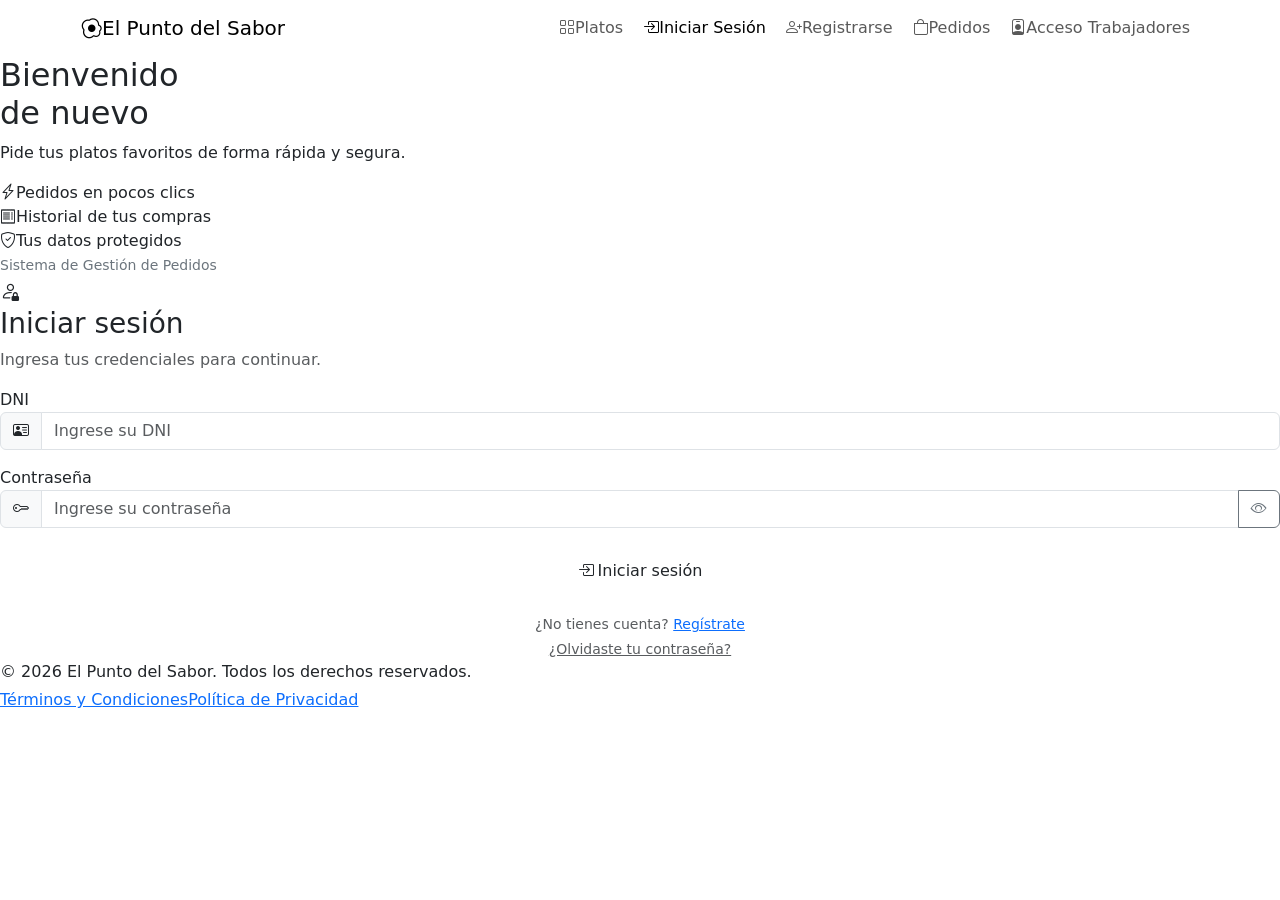
<file: src/main/resources/templates/ClienteLogin.html>
<!DOCTYPE html>
<html xmlns:th="http://www.thymeleaf.org" lang="es">

<head>
    <title>Login Cliente</title>
    <meta charset="UTF-8">
    <meta name="viewport" content="width=device-width, initial-scale=1.0">
    <link href="https://fonts.googleapis.com/css2?family=Plus+Jakarta+Sans:wght@400;500;600;700;800&display=swap"
        rel="stylesheet">
    <link href="https://cdn.jsdelivr.net/npm/bootstrap@5.3.3/dist/css/bootstrap.min.css" rel="stylesheet"
        integrity="sha384-QWTKZyjpPEjISv5WaRU9OFeRpok6YctnYmDr5pNlyT2bRjXh0JMhjY6hW+ALEwIH" crossorigin="anonymous">
    <link rel="stylesheet" href="https://cdn.jsdelivr.net/npm/bootstrap-icons@1.10.5/font/bootstrap-icons.css">
    <link rel="stylesheet" th:href="@{/css/ClienteLogin.css}">
</head>

<body>

    <nav class="navbar navbar-expand-lg nav-sge sticky-top">
        <div class="container">
            <a class="navbar-brand" href="/pedido/platos"><span class="logo"><i class="bi bi-egg-fried"></i></span>El
                Punto del Sabor</a>
            <button class="navbar-toggler border-0" type="button" data-bs-toggle="collapse" data-bs-target="#m"><i
                    class="bi bi-list text-white fs-2"></i></button>
            <div class="collapse navbar-collapse justify-content-end" id="m">
                <ul class="navbar-nav gap-1 align-items-lg-center">
                    <li><a class="nav-link" href="/pedido/platos"><i class="bi bi-grid"></i>Platos</a></li>
                    <li><a class="nav-link active" href="/cliente/loginCliente"><i
                                class="bi bi-box-arrow-in-right"></i>Iniciar Sesión</a></li>
                    <li><a class="nav-link" href="/cliente/nuevo"><i class="bi bi-person-plus"></i>Registrarse</a></li>
                    <li><a class="nav-link" href="/compras/mostrarCarrito"><i class="bi bi-bag"></i>Pedidos</a></li>
                    <li><a class="nav-link worker" href="/trabajador/login"><i class="bi bi-person-badge"></i>Acceso
                            Trabajadores</a></li>
                </ul>
            </div>
        </div>
    </nav>

    <section class="auth auth-green">
        <div class="auth-l">
            <div class="auth-l-body">
                <h2>Bienvenido<br>de nuevo</h2>
                <p>Pide tus platos favoritos de forma rápida y segura.</p>
                <div class="feat"><i class="bi bi-lightning-charge"></i>Pedidos en pocos clics</div>
                <div class="feat"><i class="bi bi-receipt"></i>Historial de tus compras</div>
                <div class="feat"><i class="bi bi-shield-check"></i>Tus datos protegidos</div>
            </div>
            <small class="text-secondary">Sistema de Gestión de Pedidos</small>
        </div>
        <div class="auth-r">
            <div class="auth-card"><span class="logo" style="width:46px;height:46px"><i
                        class="bi bi-person-lock fs-5"></i></span>
                <h3>Iniciar sesión</h3>
                <p class="text-muted">Ingresa tus credenciales para continuar.</p>
                <form th:action="@{/cliente/login}" method="post">
                    <div class="lbl">DNI</div>
                    <div class="input-group mb-3"><span class="input-group-text"><i
                                class="bi bi-person-vcard"></i></span>
                        <input type="number" id="id" name="id" class="form-control" placeholder="Ingrese su DNI"
                            required>
                    </div>
                    <div class="lbl">Contraseña</div>
                    <div class="input-group mb-4"><span class="input-group-text"><i class="bi bi-key"></i></span>
                        <input id="pass" type="password" name="contrasena" class="form-control"
                            placeholder="Ingrese su contraseña" required>
                        <button class="btn btn-outline-secondary" type="button"
                            onclick="mostrarPassword('pass',this)"><i class="bi bi-eye"></i></button>
                    </div>
                    <div th:if="${error}" class="text-danger text-center mb-3" th:text="${error}"></div>
                    <button type="submit" class="btn btn-sge w-100"><i class="bi bi-box-arrow-in-right me-1"></i>Iniciar
                        sesión</button>
                </form>
                <p class="text-center text-muted small mt-4 mb-1">¿No tienes cuenta? <a class="link"
                        href="/cliente/nuevo">Regístrate</a></p>
                <p class="text-center small mb-0"><a class="link text-muted" href="#">¿Olvidaste tu contraseña?</a></p>
            </div>
        </div>
        </div>
    </section>

    <footer class="foot-sge">© 2026 El Punto del Sabor. Todos los derechos reservados.<div class="mt-1"><a
                href="/terminos">Términos y Condiciones</a><a href="/privacidad">Política de Privacidad</a></div>
    </footer>

    <script src="https://cdn.jsdelivr.net/npm/bootstrap@5.3.3/dist/js/bootstrap.bundle.min.js"
        integrity="sha384-YvpcrYf0tY3lHB60NNkmXc5s9fDVZLESaAA55NDzOxhy9GkcIdslK1eN7N6jIeHz"
        crossorigin="anonymous"></script>
    <script>function mostrarPassword(idInput, boton) {
            var input = document.getElementById(idInput);
            var icono = boton.querySelector('i');
            var visible = input.type === 'text';
            input.type = visible ? 'password' : 'text';
            icono.className = visible ? 'bi bi-eye' : 'bi bi-eye-slash';
        }</script>
</body>

</html>
</file>
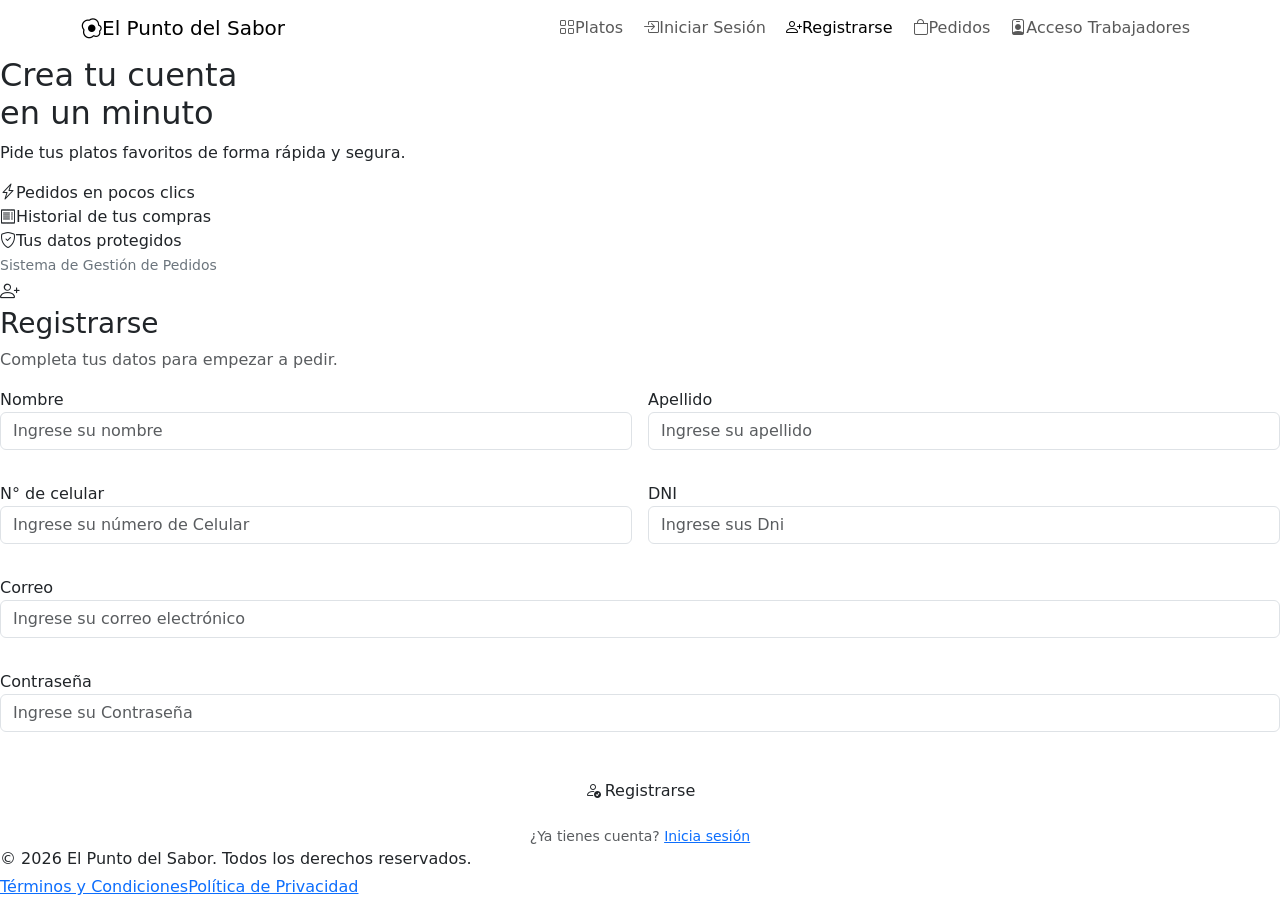
<file: src/main/resources/templates/clientes-form.html>
<!DOCTYPE html>
<html xmlns:th="http://www.thymeleaf.org" lang="es">

<head>
    <title>Registrar Cliente</title>
    <meta charset="UTF-8">
    <meta name="viewport" content="width=device-width, initial-scale=1.0">
    <link href="https://fonts.googleapis.com/css2?family=Plus+Jakarta+Sans:wght@400;500;600;700;800&display=swap"
        rel="stylesheet">
    <link href="https://cdn.jsdelivr.net/npm/bootstrap@5.3.3/dist/css/bootstrap.min.css" rel="stylesheet"
        integrity="sha384-QWTKZyjpPEjISv5WaRU9OFeRpok6YctnYmDr5pNlyT2bRjXh0JMhjY6hW+ALEwIH" crossorigin="anonymous">
    <link rel="stylesheet" href="https://cdn.jsdelivr.net/npm/bootstrap-icons@1.10.5/font/bootstrap-icons.css">
    <link rel="stylesheet" th:href="@{/css/clientes-form.css}">
</head>

<body>

    <nav class="navbar navbar-expand-lg nav-sge sticky-top">
        <div class="container">
            <a class="navbar-brand" href="/pedido/platos"><span class="logo"><i class="bi bi-egg-fried"></i></span>El
                Punto del Sabor</a>
            <button class="navbar-toggler border-0" type="button" data-bs-toggle="collapse" data-bs-target="#m"><i
                    class="bi bi-list text-white fs-2"></i></button>
            <div class="collapse navbar-collapse justify-content-end" id="m">
                <ul class="navbar-nav gap-1 align-items-lg-center">
                    <li><a class="nav-link" href="/pedido/platos"><i class="bi bi-grid"></i>Platos</a></li>
                    <li><a class="nav-link" href="/cliente/loginCliente"><i class="bi bi-box-arrow-in-right"></i>Iniciar
                            Sesión</a></li>
                    <li><a class="nav-link active" href="/cliente/nuevo"><i
                                class="bi bi-person-plus"></i>Registrarse</a></li>
                    <li><a class="nav-link" href="/compras/mostrarCarrito"><i class="bi bi-bag"></i>Pedidos</a></li>
                    <li><a class="nav-link worker" href="/trabajador/login"><i class="bi bi-person-badge"></i>Acceso
                            Trabajadores</a></li>
                </ul>
            </div>
        </div>
    </nav>

    <section class="auth auth-green">
        <div class="auth-l">
            <div class="auth-l-body">
                <h2>Crea tu cuenta<br>en un minuto</h2>
                <p>Pide tus platos favoritos de forma rápida y segura.</p>
                <div class="feat"><i class="bi bi-lightning-charge"></i>Pedidos en pocos clics</div>
                <div class="feat"><i class="bi bi-receipt"></i>Historial de tus compras</div>
                <div class="feat"><i class="bi bi-shield-check"></i>Tus datos protegidos</div>
            </div>
            <small class="text-secondary">Sistema de Gestión de Pedidos</small>
        </div>
        <div class="auth-r">
            <div class="auth-card"><span class="logo" style="width:46px;height:46px"><i
                        class="bi bi-person-plus fs-5"></i></span>
                <h3>Registrarse</h3>
                <p class="text-muted">Completa tus datos para empezar a pedir.</p>
                <form th:action="@{/cliente/guardar}" th:object="${cliente}" method="post">
                    <div class="row g-3">
                        <div class="col-md-6">
                            <div class="lbl">Nombre</div>
                            <input type="text" class="form-control" th:field="*{nombre}" id="nombre"
                                placeholder="Ingrese su nombre" required>
                            <p th:if="${#fields.hasErrors('nombre')}" th:errors="*{nombre}" class="err"></p>
                        </div>
                        <div class="col-md-6">
                            <div class="lbl">Apellido</div>
                            <input type="text" class="form-control" th:field="*{apellido}" id="apellido"
                                placeholder="Ingrese su apellido" required>
                            <p th:if="${#fields.hasErrors('apellido')}" th:errors="*{apellido}" class="err"></p>
                        </div>
                        <div class="col-md-6">
                            <div class="lbl">N° de celular</div>
                            <input type="text" class="form-control" th:field="*{telefono}" id="telefono"
                                placeholder="Ingrese su número de Celular" required>
                            <p th:if="${#fields.hasErrors('telefono')}" th:errors="*{telefono}" class="err"></p>
                        </div>
                        <div class="col-md-6">
                            <div class="lbl">DNI</div>
                            <input type="text" class="form-control" th:field="*{idCliente}" id="idCliente"
                                placeholder="Ingrese sus Dni" required>
                            <p th:if="${#fields.hasErrors('idCliente')}" th:errors="*{idCliente}" class="err"></p>
                        </div>
                        <div class="col-md-12">
                            <div class="lbl">Correo</div>
                            <input type="email" class="form-control" th:field="*{email}" id="email"
                                placeholder="Ingrese su correo electrónico" required>
                            <p th:if="${#fields.hasErrors('email')}" th:errors="*{email}" class="err"></p>
                        </div>
                        <div class="col-md-12">
                            <div class="lbl">Contraseña</div>
                            <input type="password" class="form-control" th:field="*{password}" id="password"
                                placeholder="Ingrese su Contraseña" required>
                            <p th:if="${#fields.hasErrors('password')}" th:errors="*{password}" class="err"></p>
                        </div>
                    </div><button type="submit" class="btn btn-sge w-100 mt-4"><i
                            class="bi bi-person-check me-1"></i>Registrarse</button>
                </form>
                <p class="text-center text-muted small mt-3 mb-0">¿Ya tienes cuenta? <a class="link"
                        href="/cliente/loginCliente">Inicia sesión</a></p>
            </div>
        </div>
        </div>
    </section>

    <footer class="foot-sge">© 2026 El Punto del Sabor. Todos los derechos reservados.<div class="mt-1"><a
                href="/terminos">Términos y Condiciones</a><a href="/privacidad">Política de Privacidad</a></div>
    </footer>

    <script src="https://cdn.jsdelivr.net/npm/bootstrap@5.3.3/dist/js/bootstrap.bundle.min.js"
        integrity="sha384-YvpcrYf0tY3lHB60NNkmXc5s9fDVZLESaAA55NDzOxhy9GkcIdslK1eN7N6jIeHz"
        crossorigin="anonymous"></script>
</body>

</html>
</file>
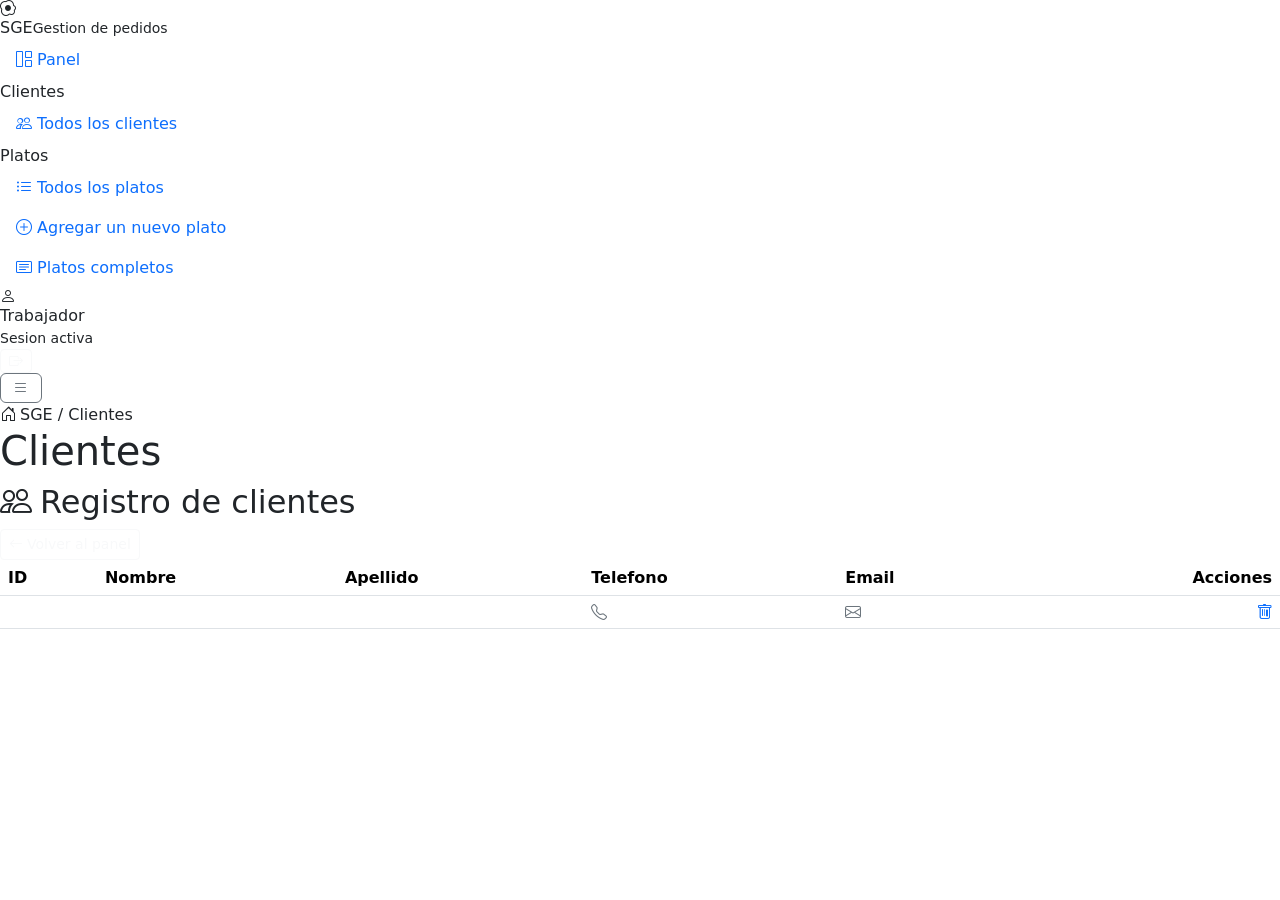
<file: src/main/resources/templates/clientes-list.html>
<html xmlns:th="http://www.thymeleaf.org">
<head>
    <title>Mostrar todo los clientes</title>
    <meta charset="UTF-8">
    <meta name="viewport" content="width=device-width, initial-scale=1.0">
    <link href="https://cdn.jsdelivr.net/npm/bootstrap@5.3.3/dist/css/bootstrap.min.css" rel="stylesheet">
    <link href="https://cdn.jsdelivr.net/npm/bootstrap-icons@1.11.3/font/bootstrap-icons.min.css" rel="stylesheet">
    <link href="https://fonts.googleapis.com/css2?family=Plus+Jakarta+Sans:wght@400;500;600;700&display=swap" rel="stylesheet">
    <link rel="stylesheet" th:href="@{/css/panel-styles.css}">
</head>
<body>

    <div class="overlay-menu" id="overlay-menu" onclick="alternarMenu()"></div>

    <aside class="sidebar" id="sidebar">
        <div class="marca">
            <div class="logo"><i class="bi bi-egg-fried"></i></div>
            <div>SGE<small>Gestion de pedidos</small></div>
        </div>

        <nav class="nav flex-column">
            <a href="/trabajador/panel" class="nav-link"><i class="bi bi-grid-1x2"></i> Panel</a>

            <div class="seccion">Clientes</div>
            <a href="/cliente" class="nav-link active"><i class="bi bi-people"></i> Todos los clientes</a>

            <div class="seccion">Platos</div>
            <a href="/plato" class="nav-link"><i class="bi bi-list-ul"></i> Todos los platos</a>
            <a href="/plato/nuevo" class="nav-link"><i class="bi bi-plus-circle"></i> Agregar un nuevo plato</a>
            <a href="/pedido/platos" class="nav-link"><i class="bi bi-card-text"></i> Platos completos</a>
        </nav>

        <div class="usuario">
            <div class="avatar"><i class="bi bi-person"></i></div>
            <div class="flex-grow-1">
                <div>Trabajador</div>
                <small>Sesion activa</small>
            </div>
            <a href="/trabajador/login" class="btn btn-sm btn-outline-light" title="Cerrar sesion">
                <i class="bi bi-box-arrow-right"></i>
            </a>
        </div>
    </aside>

    <div class="contenido">
        <header class="topbar">
            <button class="btn btn-outline-secondary btn-menu" onclick="alternarMenu()" aria-label="Abrir menu"><i class="bi bi-list"></i></button>
            <div>
                <div class="migas"><i class="bi bi-house-door me-1"></i>SGE / <span>Clientes</span></div>
                <h1>Clientes</h1>
            </div>
        </header>

        <main class="main-area">
            <div class="tarjeta">
                <div class="tarjeta-cabecera">
                    <h2><i class="bi bi-people me-2"></i>Registro de clientes</h2>
                    <a href="/trabajador/panel" class="btn btn-sm btn-outline-light"><i class="bi bi-arrow-left me-1"></i>Volver al panel</a>
                </div>
                <div class="table-responsive">
                    <table class="table table-hover tabla-sge">
                        <thead>
                            <tr>
                                <th scope="col">ID</th>
                                <th scope="col">Nombre</th>
                                <th scope="col">Apellido</th>
                                <th scope="col">Telefono</th>
                                <th scope="col">Email</th>
                                <th scope="col" class="text-end">Acciones</th>
                            </tr>
                        </thead>
                        <tbody>
                            <tr th:each="cliente : ${clientes}">
                                <td class="text-secondary" th:text="${cliente.idCliente}"></td>
                                <td>
                                    <div class="d-flex align-items-center gap-2">
                                        <span class="avatar-cli" style="background:#0d6efd"
                                              th:text="${#strings.substring(cliente.nombre, 0, 1) + #strings.substring(cliente.apellido, 0, 1)}"></span>
                                        <span class="fw-semibold" th:text="${cliente.nombre}"></span>
                                    </div>
                                </td>
                                <td th:text="${cliente.apellido}"></td>
                                <td class="text-nowrap"><i class="bi bi-telephone text-secondary me-1"></i><span th:text="${cliente.telefono}"></span></td>
                                <td><i class="bi bi-envelope text-secondary me-1"></i><span th:text="${cliente.email}"></span></td>
                                <td class="text-end">
                                    <a class="btn-accion borrar"
                                       th:href="@{/cliente/eliminar/{id}(id=${cliente.idCliente})}"
                                       title="Eliminar" aria-label="Eliminar cliente"
                                       onclick="return confirm('Estas seguro que deseas eliminar?')">
                                        <i class="bi bi-trash"></i>
                                    </a>
                                </td>
                            </tr>
                        </tbody>
                    </table>
                </div>
            </div>
        </main>
    </div>

    <script src="https://cdn.jsdelivr.net/npm/bootstrap@5.3.3/dist/js/bootstrap.bundle.min.js"></script>
    <script>
        function alternarMenu() {
            document.getElementById('sidebar').classList.toggle('abierto');
            document.getElementById('overlay-menu').classList.toggle('abierto');
        }
    </script>

</body>
</html>
</file>
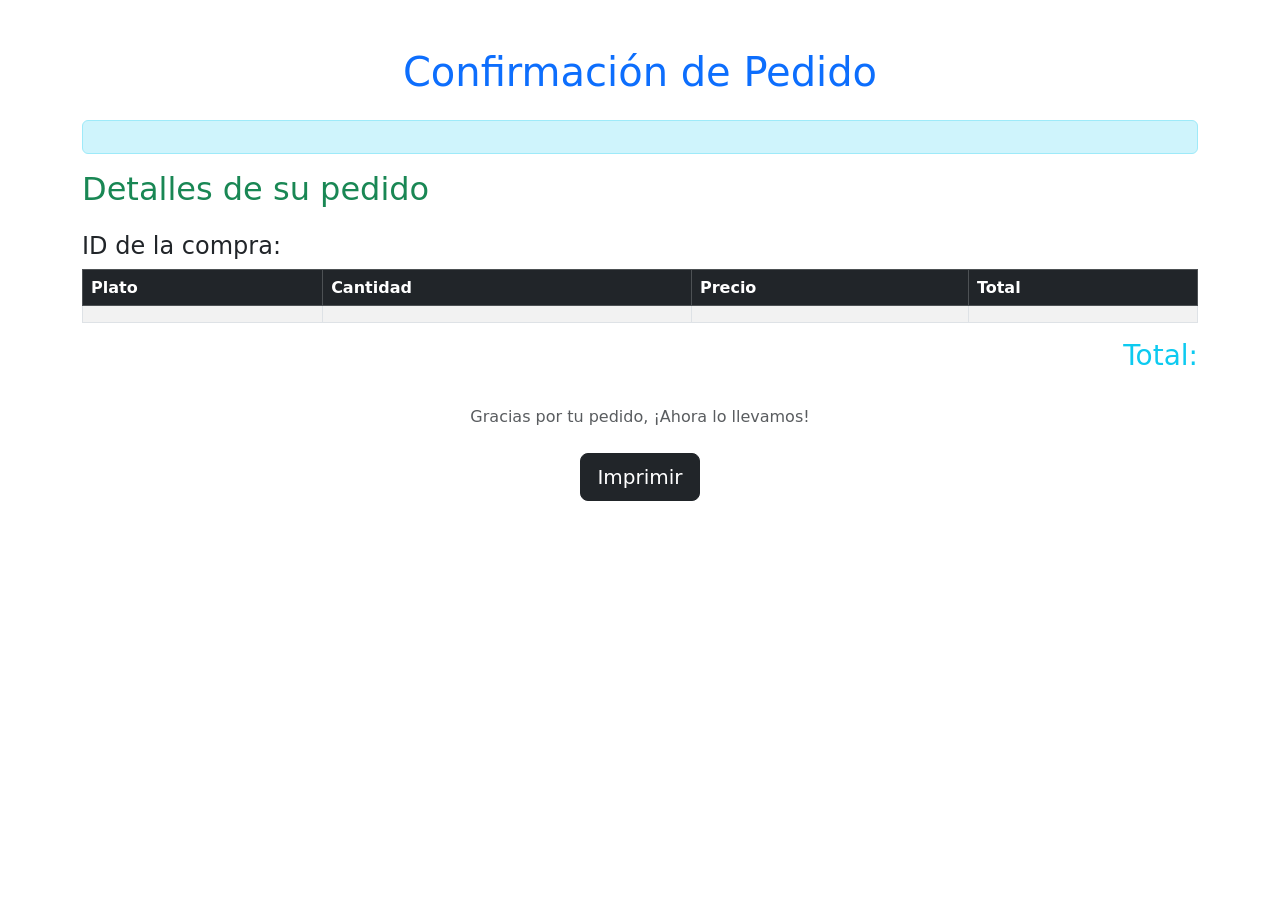
<file: src/main/resources/templates/Confirmacion.html>
<html xmlns:th="http://www.thymeleaf.org">
    <head>
        <title>Confirmacion</title>
        <meta charset="UTF-8">
        <meta name="viewport" content="width=device-width, initial-scale=1.0">
        <link href="https://cdn.jsdelivr.net/npm/bootstrap@5.3.3/dist/css/bootstrap.min.css" rel="stylesheet" integrity="sha384-QWTKZyjpPEjISv5WaRU9OFeRpok6YctnYmDr5pNlyT2bRjXh0JMhjY6hW+ALEwIH" crossorigin="anonymous">
        <link rel="stylesheet" href="https://cdn.jsdelivr.net/npm/bootstrap-icons@1.10.5/font/bootstrap-icons.css"> <!-- Agrega Bootstrap Icons -->
        <link rel="stylesheet" href="https://cdnjs.cloudflare.com/ajax/libs/font-awesome/6.5.2/css/all.min.css">    
    </head>
    <body>

        
        <div class="container mt-5">
            <h1 class="text-center mb-4 text-primary">Confirmación de Pedido</h1>

            <div th:if="${mensaje}">
                <div class="alert alert-info" role="alert" th:text="${mensaje}"></div>
            </div>

            <div th:if="${compra}">
                <h2 class="mb-4 text-success">Detalles de su pedido</h2>

                <h4>ID de la compra: <span th:text="${compra.idCompra}"></span></h4> <!-- Aquí se muestra el id_compra -->

                <table class="table table-striped table-bordered table-hover">
                    <thead class="table-dark">
                        <tr>
                            <th>Plato</th>
                            <th>Cantidad</th>
                            <th>Precio</th>
                            <th>Total</th>
                        </tr>
                    </thead>
                    <tbody>
                        <tr th:each="detalle : ${compra.detalles}">
                            <td th:text="${detalle.plato.nombre}"></td>
                            <td th:text="${detalle.cantidad}"></td>
                            <td th:text="${detalle.precioUnitario}"></td>
                            <td th:text="${detalle.subtotal}"></td>
                        </tr>
                    </tbody>
                </table>

                <div class="d-flex justify-content-end">
                    <h3 class="text-end text-info">Total: <span th:text="${compra.total}"></span></h3>
                </div>

                <p class="text-center mt-4 text-muted">Gracias por tu pedido, ¡Ahora lo llevamos!</p>
            </div>

            <div class="d-flex justify-content-center mt-4">
                <button type="button" class="btn btn-dark btn-lg" onclick="ImprimirPagina()">Imprimir</button>
            </div>
        </div>

        
        
        <script>
            function ImprimirPagina() {
            window.print();
            }
        </script>
        
        <script src="https://cdn.jsdelivr.net/npm/bootstrap@5.3.0-alpha1/dist/js/bootstrap.bundle.min.js" integrity="sha384-pzjw8f+ua7Kw1TIq0UmebWNSk5r2/L4mBVVF2+nA6j7K6X9U1cQA+vHw0Pfg6OHb" crossorigin="anonymous"></script>

    </body>
</html>
</file>
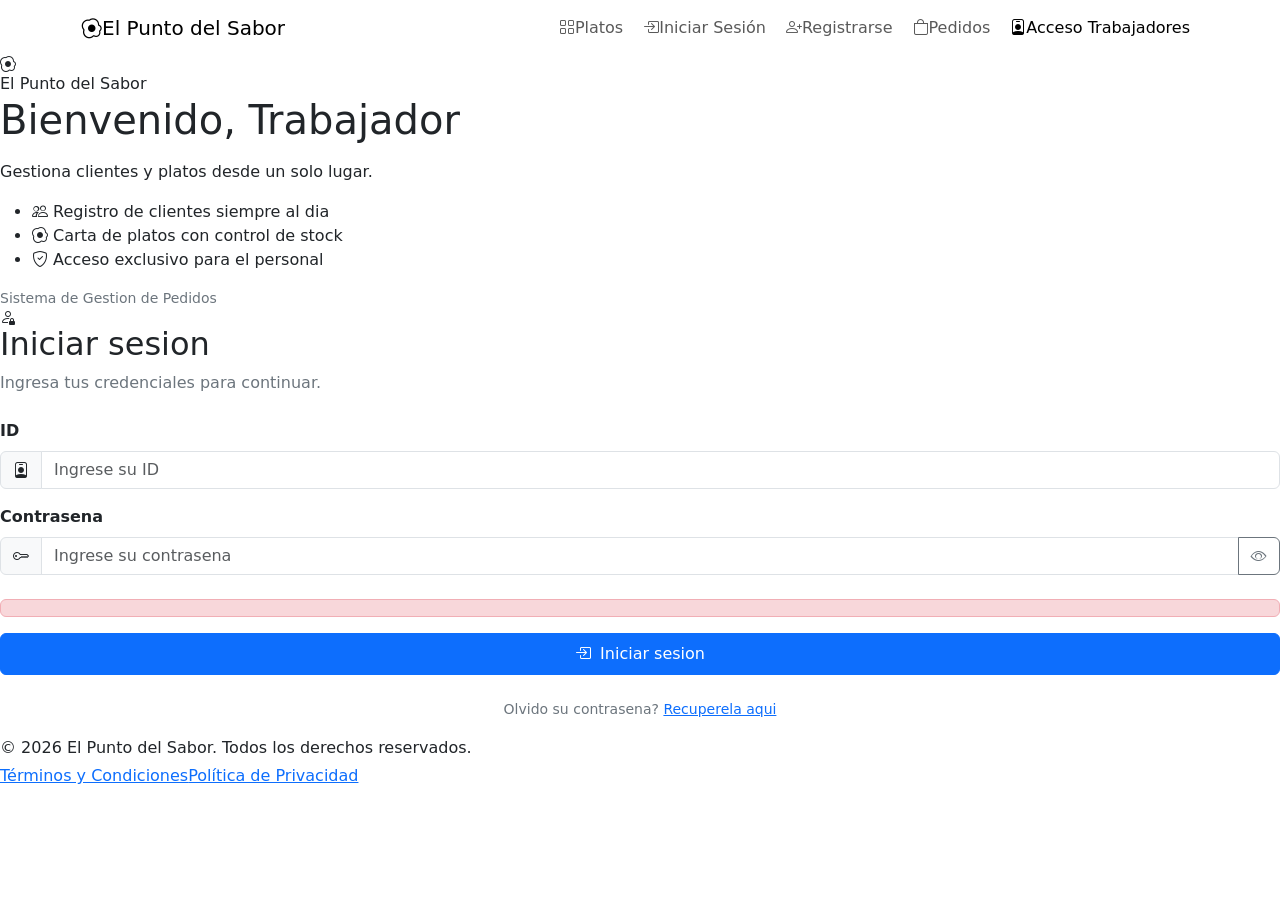
<file: src/main/resources/templates/LoginTrabajador.html>
<html xmlns:th="http://www.thymeleaf.org">
<head>
    <title>LOGIN TRABAJADOR</title>
    <meta charset="UTF-8">
    <meta name="viewport" content="width=device-width, initial-scale=1.0">
    <link href="https://cdn.jsdelivr.net/npm/bootstrap@5.3.3/dist/css/bootstrap.min.css" rel="stylesheet">
    <link href="https://cdn.jsdelivr.net/npm/bootstrap-icons@1.11.3/font/bootstrap-icons.min.css" rel="stylesheet">
    <link href="https://fonts.googleapis.com/css2?family=Plus+Jakarta+Sans:wght@400;500;600;700&display=swap" rel="stylesheet">
    <link rel="stylesheet" th:href="@{/css/panel-styles.css}">
    <link rel="stylesheet" th:href="@{/css/LoginTrabajador.css}">
</head>
<body>

    <nav class="navbar navbar-expand-lg nav-sge sticky-top"><div class="container">
        <a class="navbar-brand" href="/pedido/platos"><span class="logo"><i class="bi bi-egg-fried"></i></span>El Punto del Sabor</a>
        <button class="navbar-toggler border-0" type="button" data-bs-toggle="collapse" data-bs-target="#m"><i class="bi bi-list text-white fs-2"></i></button>
        <div class="collapse navbar-collapse justify-content-end" id="m"><ul class="navbar-nav gap-1 align-items-lg-center">
            <li><a class="nav-link" href="/pedido/platos"><i class="bi bi-grid"></i>Platos</a></li>
            <li><a class="nav-link" href="/cliente/loginCliente"><i class="bi bi-box-arrow-in-right"></i>Iniciar Sesión</a></li>
            <li><a class="nav-link" href="/cliente/nuevo"><i class="bi bi-person-plus"></i>Registrarse</a></li>
            <li><a class="nav-link" href="/compras/mostrarCarrito"><i class="bi bi-bag"></i>Pedidos</a></li>
            <li><a class="nav-link worker active" href="/trabajador/login"><i class="bi bi-person-badge"></i>Acceso Trabajadores</a></li>
        </ul></div></div></nav>

    <div class="login-wrapper">

        <div class="login-lado">
            <div class="login-marca">
                <div class="logo"><i class="bi bi-egg-fried"></i></div>
                <span>El Punto del Sabor</span>
            </div>
            <div>
                <h1>Bienvenido, Trabajador</h1>
                <p class="mt-3">Gestiona clientes y platos desde un solo lugar.</p>
                <ul class="login-beneficios">
                    <li><i class="bi bi-people"></i> Registro de clientes siempre al dia</li>
                    <li><i class="bi bi-egg-fried"></i> Carta de platos con control de stock</li>
                    <li><i class="bi bi-shield-check"></i> Acceso exclusivo para el personal</li>
                </ul>
            </div>
            <small class="text-secondary">Sistema de Gestion de Pedidos</small>
        </div>

        <div class="login-form-wrap">
            <div class="login-card">
                <div class="login-icono"><i class="bi bi-person-lock"></i></div>
                <h2>Iniciar sesion</h2>
                <p class="text-secondary mb-4">Ingresa tus credenciales para continuar.</p>

                <form th:action="@{/trabajador/login}" method="post">
                    <div class="mb-3">
                        <label for="id" class="form-label fw-semibold">ID</label>
                        <div class="input-group">
                            <span class="input-group-text"><i class="bi bi-person-badge"></i></span>
                            <input type="text" id="id" name="id" class="form-control" placeholder="Ingrese su ID" required autocomplete="username">
                        </div>
                    </div>

                    <div class="mb-4">
                        <label for="contrasena" class="form-label fw-semibold">Contrasena</label>
                        <div class="input-group">
                            <span class="input-group-text"><i class="bi bi-key"></i></span>
                            <input type="password" id="contrasena" name="contrasena" class="form-control" placeholder="Ingrese su contrasena" required autocomplete="current-password">
                            <button class="btn btn-outline-secondary" type="button" onclick="alternarPassword()" aria-label="Mostrar u ocultar contrasena">
                                <i class="bi bi-eye" id="icono-pass"></i>
                            </button>
                        </div>
                    </div>

                    <div th:if="${error}" class="alert alert-danger py-2 mb-3" role="alert" th:text="${error}"></div>

                    <div class="d-grid">
                        <button class="btn btn-primary py-2" type="submit">
                            <i class="bi bi-box-arrow-in-right me-1"></i> Iniciar sesion
                        </button>
                    </div>

                    <p class="text-center mt-4 mb-0 text-secondary small">
                        Olvido su contrasena? <a href="" class="text-primary">Recuperela aqui</a>
                    </p>
                </form>
            </div>
        </div>

    </div>

    <footer class="foot-sge">© 2026 El Punto del Sabor. Todos los derechos reservados.<div class="mt-1"><a href="/terminos">Términos y Condiciones</a><a href="/privacidad">Política de Privacidad</a></div></footer>

    <script src="https://cdn.jsdelivr.net/npm/bootstrap@5.3.3/dist/js/bootstrap.bundle.min.js"></script>

    <script>
        function alternarPassword() {
            var campo = document.getElementById('contrasena');
            var icono = document.getElementById('icono-pass');
            var visible = campo.type === 'text';
            campo.type = visible ? 'password' : 'text';
            icono.className = visible ? 'bi bi-eye' : 'bi bi-eye-slash';
        }
    </script>

</body>
</html>
</file>
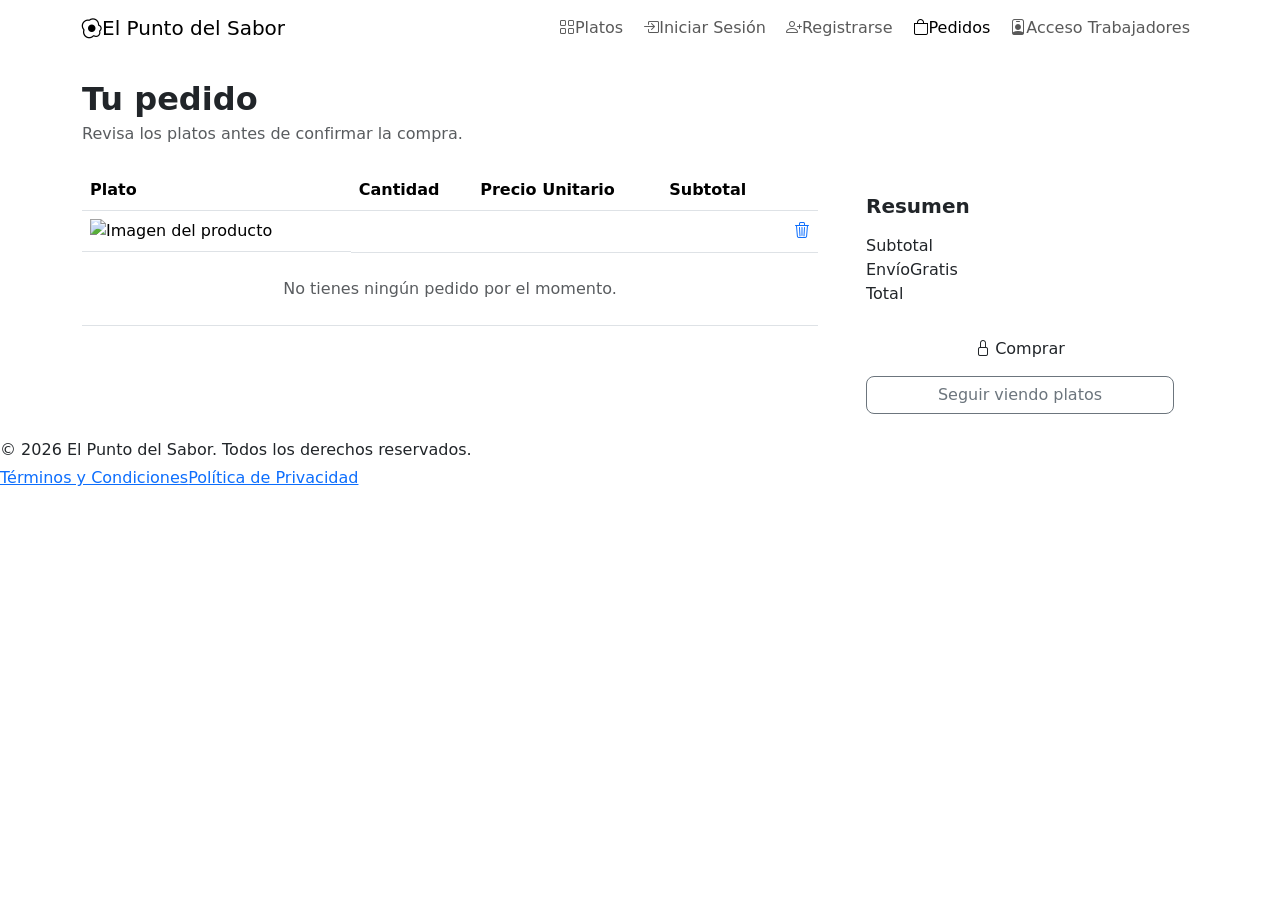
<file: src/main/resources/templates/mostrarPedido.html>
<!DOCTYPE html>
<html xmlns:th="http://www.thymeleaf.org" lang="es">

<head>
    <title>Mostrar Pedido</title>
    <meta charset="UTF-8">
    <meta name="viewport" content="width=device-width, initial-scale=1.0">
    <link href="https://fonts.googleapis.com/css2?family=Plus+Jakarta+Sans:wght@400;500;600;700;800&display=swap"
        rel="stylesheet">
    <link href="https://cdn.jsdelivr.net/npm/bootstrap@5.3.3/dist/css/bootstrap.min.css" rel="stylesheet"
        integrity="sha384-QWTKZyjpPEjISv5WaRU9OFeRpok6YctnYmDr5pNlyT2bRjXh0JMhjY6hW+ALEwIH" crossorigin="anonymous">
    <link rel="stylesheet" href="https://cdn.jsdelivr.net/npm/bootstrap-icons@1.10.5/font/bootstrap-icons.css">
    <link rel="stylesheet" th:href="@{/css/mostrarPedido.css}">
</head>

<body>

    <nav class="navbar navbar-expand-lg nav-sge sticky-top">
        <div class="container">
            <a class="navbar-brand" href="/pedido/platos"><span class="logo"><i class="bi bi-egg-fried"></i></span>El
                Punto del Sabor</a>
            <button class="navbar-toggler border-0" type="button" data-bs-toggle="collapse" data-bs-target="#m"><i
                    class="bi bi-list text-white fs-2"></i></button>
            <div class="collapse navbar-collapse justify-content-end" id="m">
                <ul class="navbar-nav gap-1 align-items-lg-center">
                    <li><a class="nav-link" href="/pedido/platos"><i class="bi bi-grid"></i>Platos</a></li>
                    <li><a class="nav-link" href="/cliente/loginCliente"><i class="bi bi-box-arrow-in-right"></i>Iniciar Sesión</a></li>
                    <li><a class="nav-link" href="/cliente/nuevo"><i class="bi bi-person-plus"></i>Registrarse</a></li>
                    <li><a class="nav-link active" href="/compras/mostrarCarrito"><i class="bi bi-bag"></i>Pedidos</a>
                    </li>
                    <li><a class="nav-link worker" href="/trabajador/login"><i class="bi bi-person-badge"></i>Acceso Trabajadores</a></li>
                </ul>
            </div>
        </div>
    </nav>

    <main>
        <div class="container pt-4">
            <h2 class="fw-bold mb-1">Tu pedido</h2>
            <p class="text-muted mb-4">Revisa los platos antes de confirmar la compra.</p>
            <div class="row g-4">
                <div class="col-lg-8">
                    <div class="card-sge overflow-hidden">
                        <div class="table-responsive">
                            <table class="table tbl">
                                <thead>
                                    <tr>
                                        <th>Plato</th>
                                        <th>Cantidad</th>
                                        <th>Precio Unitario</th>
                                        <th>Subtotal</th>
                                        <th></th>
                                    </tr>
                                </thead>
                                <tbody>
                                    <th:block th:if="${compra.detalles != null and !compra.detalles.isEmpty()}">
                                        <th:block th:each="detalle : ${compra.detalles}">
                                            <tr>
                                                <td class="d-flex align-items-center gap-3">
                                                    <img th:src="@{${detalle.plato.rutaImagen}}"
                                                        alt="Imagen del producto">
                                                    <span th:text="${detalle.plato.nombre}"></span>
                                                </td>
                                                <td th:text="${detalle.cantidad}"></td>
                                                <td class="text-muted" th:text="${detalle.precioUnitario}"></td>
                                                <td class="fw-bold" th:text="${detalle.subtotal}"></td>
                                                <td class="text-end"><a
                                                        th:href="@{/compras/eliminarDelPedido/{idPlato}(idPlato=${detalle.plato.id_plato})}"
                                                        class="btn-del"
                                                        onclick="return confirm('¿Estás seguro de eliminar este pedido?');"><i
                                                            class="bi bi-trash3"></i></a></td>
                                            </tr>
                                        </th:block>
                                    </th:block>
                                    <tr th:if="${compra.detalles == null or compra.detalles.isEmpty()}">
                                        <td colspan="5" class="text-center text-muted py-4">No tienes ningún pedido por el momento.</td>
                                    </tr>
                                </tbody>
                            </table>
                        </div>
                    </div>
                </div>
                <div class="col-lg-4">
                    <div class="card-sge p-4">
                        <h5 class="fw-bold mb-3">Resumen</h5>
                        <div class="sum-row"><span>Subtotal</span><span th:text="${compra.total}"></span></div>
                        <div class="sum-row"><span>Envío</span><span>Gratis</span></div>
                        <div class="sum-total"><span>Total</span><span th:text="${compra.total}"></span></div>
                        <form action="/compras/comprar" method="post"><button type="submit"
                                class="btn btn-ok w-100 mt-4"><i class="bi bi-lock me-1"></i>Comprar</button></form>
                        <a href="/pedido/platos" class="btn btn-outline-secondary w-100 mt-2 rounded-3">Seguir viendo
                            platos</a>
                    </div>
                </div>
            </div>
        </div>
    </main>

    <footer class="foot-sge">© 2026 El Punto del Sabor. Todos los derechos reservados.<div class="mt-1"><a
                href="/terminos">Términos y Condiciones</a><a href="/privacidad">Política de Privacidad</a></div>
    </footer>

    <script src="https://cdn.jsdelivr.net/npm/bootstrap@5.3.3/dist/js/bootstrap.bundle.min.js"
        integrity="sha384-YvpcrYf0tY3lHB60NNkmXc5s9fDVZLESaAA55NDzOxhy9GkcIdslK1eN7N6jIeHz"
        crossorigin="anonymous"></script>
</body>

</html>
</file>
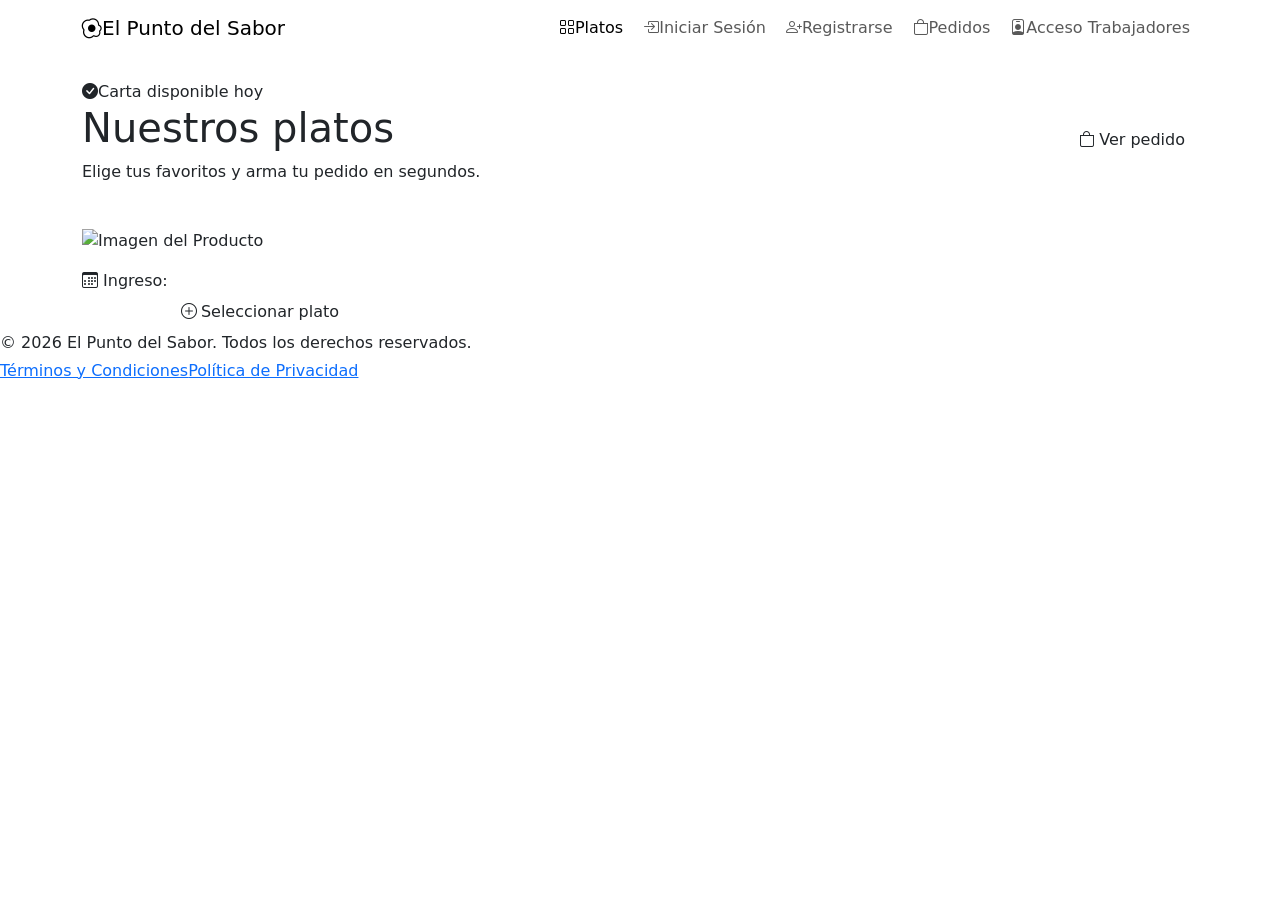
<file: src/main/resources/templates/MostrarPlatos.html>
<!DOCTYPE html>
<html xmlns:th="http://www.thymeleaf.org" lang="es">
    <head>
        <title>Mostrar Platos</title>
        <meta charset="UTF-8">
        <meta name="viewport" content="width=device-width, initial-scale=1.0">
        <link href="https://fonts.googleapis.com/css2?family=Plus+Jakarta+Sans:wght@400;500;600;700;800&display=swap" rel="stylesheet">
        <link href="https://cdn.jsdelivr.net/npm/bootstrap@5.3.3/dist/css/bootstrap.min.css" rel="stylesheet" integrity="sha384-QWTKZyjpPEjISv5WaRU9OFeRpok6YctnYmDr5pNlyT2bRjXh0JMhjY6hW+ALEwIH" crossorigin="anonymous">
        <link rel="stylesheet" href="https://cdn.jsdelivr.net/npm/bootstrap-icons@1.10.5/font/bootstrap-icons.css">
        <link rel="stylesheet" th:href="@{/css/MostrarPlatos.css}">
    </head>
    <body>

        <nav class="navbar navbar-expand-lg nav-sge sticky-top"><div class="container">
            <a class="navbar-brand" href="/pedido/platos"><span class="logo"><i class="bi bi-egg-fried"></i></span>El Punto del Sabor</a>
            <button class="navbar-toggler border-0" type="button" data-bs-toggle="collapse" data-bs-target="#m"><i class="bi bi-list text-white fs-2"></i></button>
            <div class="collapse navbar-collapse justify-content-end" id="m"><ul class="navbar-nav gap-1 align-items-lg-center">
                <li><a class="nav-link active" href="/pedido/platos"><i class="bi bi-grid"></i>Platos</a></li>
                <li><a class="nav-link" href="/cliente/loginCliente"><i class="bi bi-box-arrow-in-right"></i>Iniciar Sesión</a></li>
                <li><a class="nav-link" href="/cliente/nuevo"><i class="bi bi-person-plus"></i>Registrarse</a></li>
                <li><a class="nav-link" href="/compras/mostrarCarrito"><i class="bi bi-bag"></i>Pedidos</a></li>
                <li><a class="nav-link worker" href="/trabajador/login"><i class="bi bi-person-badge"></i>Acceso Trabajadores</a></li>
            </ul></div></div>
        </nav>

        <main>
            <section id="v-platos"><div class="container pt-4"><div class="hero d-flex flex-wrap justify-content-between align-items-center gap-3">
                <div><span class="pill"><i class="bi bi-check-circle-fill"></i>Carta disponible hoy</span><h1>Nuestros platos</h1><p>Elige tus favoritos y arma tu pedido en segundos.</p></div>
                <a href="/compras/mostrarCarrito" class="btn btn-sge"><i class="bi bi-bag me-1"></i>Ver pedido</a></div>
                <div class="row g-4 mt-1">
                    <div class="col-md-6 col-lg-4" th:each="plato : ${platos}">
                        <div class="dish">
                            <div class="ph"><img th:src="${plato.rutaImagen}" alt="Imagen del Producto">
                                <span class="price" th:text="'S/ ' + ${plato.precio}"></span></div>
                            <div class="body"><h5 th:text="${plato.nombre}"></h5>
                                <p class="desc" th:text="${plato.descripcion}"></p>
                                <div class="meta"><span><i class="bi bi-calendar3"></i> Ingreso: <span th:text="${plato.fechaIngreso}"></span></span>
                                    <span class="stock" th:classappend="${plato.stock < 5} ? ' low' : ''" th:text="'Stock: ' + ${plato.stock}"></span></div></div>
                            <div class="foot">
                                <form th:action="@{/compras/añadirAlCarrito}" method="post">
                                    <input type="hidden" name="idPlato" th:value="${plato.id_plato}" />
                                    <button type="submit" class="btn btn-sge w-100"><i class="bi bi-plus-circle me-1"></i>Seleccionar plato</button>
                                </form></div>
                        </div>
                    </div>
                </div></div></section>
        </main>

        <footer class="foot-sge">© 2026 El Punto del Sabor. Todos los derechos reservados.<div class="mt-1"><a href="/terminos">Términos y Condiciones</a><a href="/privacidad">Política de Privacidad</a></div></footer>

        <script src="https://cdn.jsdelivr.net/npm/bootstrap@5.3.3/dist/js/bootstrap.bundle.min.js" integrity="sha384-YvpcrYf0tY3lHB60NNkmXc5s9fDVZLESaAA55NDzOxhy9GkcIdslK1eN7N6jIeHz" crossorigin="anonymous"></script>
    </body>
</html>
</file>
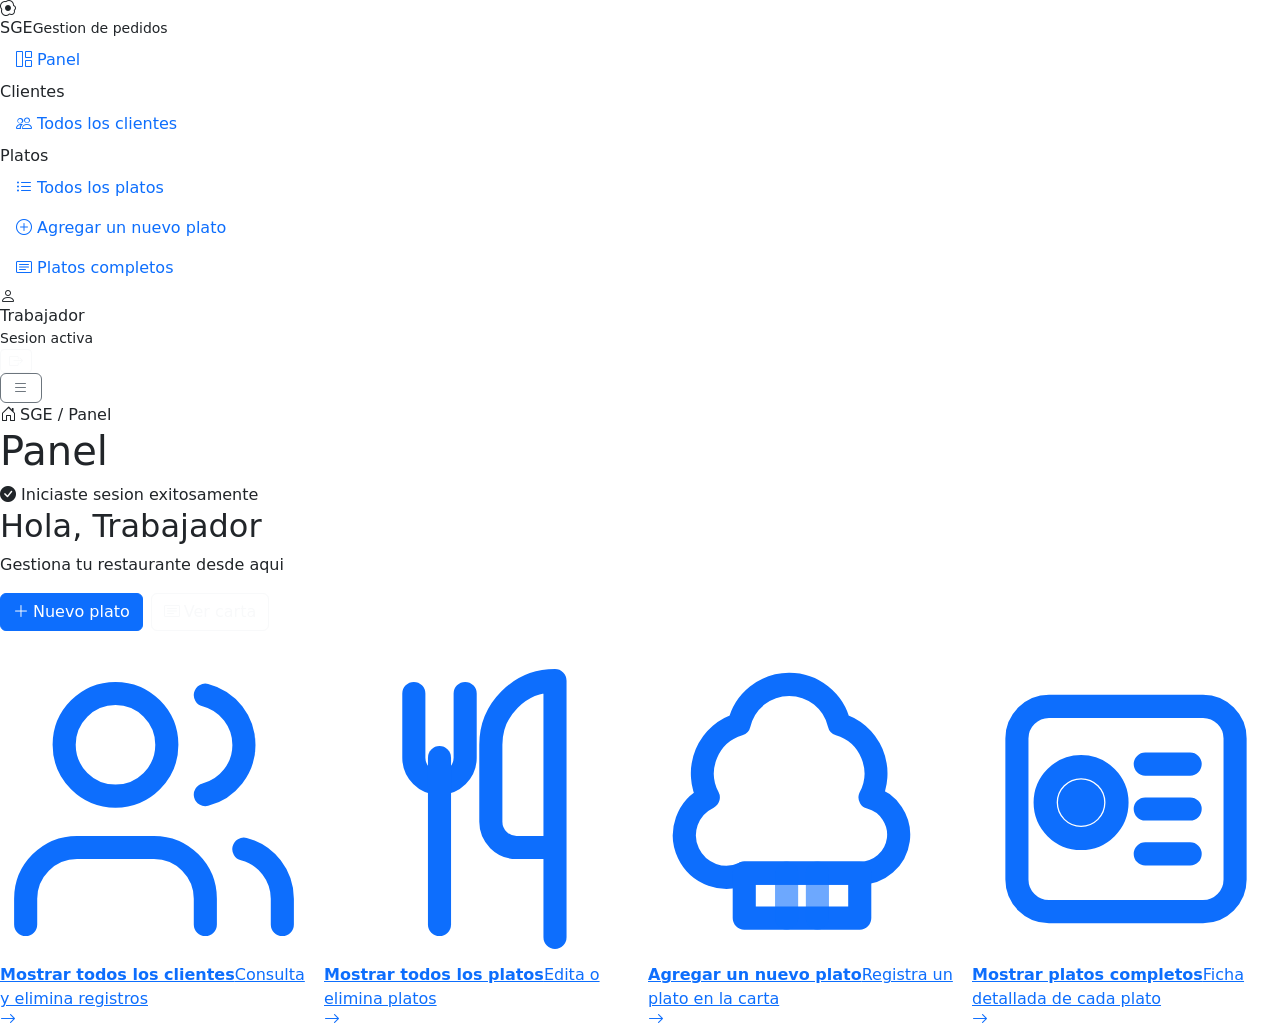
<file: src/main/resources/templates/PanelTrabajador.html>
<html xmlns:th="http://www.thymeleaf.org">
<head>
    <title>PANEL</title>
    <meta charset="UTF-8">
    <meta name="viewport" content="width=device-width, initial-scale=1.0">
    <link href="https://cdn.jsdelivr.net/npm/bootstrap@5.3.3/dist/css/bootstrap.min.css" rel="stylesheet">
    <link href="https://cdn.jsdelivr.net/npm/bootstrap-icons@1.11.3/font/bootstrap-icons.min.css" rel="stylesheet">
    <link href="https://fonts.googleapis.com/css2?family=Plus+Jakarta+Sans:wght@400;500;600;700&display=swap" rel="stylesheet">
    <link rel="stylesheet" th:href="@{/css/panel-styles.css}">
</head>
<body>

    <div class="overlay-menu" id="overlay-menu" onclick="alternarMenu()"></div>

    <aside class="sidebar" id="sidebar">
        <div class="marca">
            <div class="logo"><i class="bi bi-egg-fried"></i></div>
            <div>SGE<small>Gestion de pedidos</small></div>
        </div>

        <nav class="nav flex-column">
            <a class="nav-link active"><i class="bi bi-grid-1x2"></i> Panel</a>

            <div class="seccion">Clientes</div>
            <a href="/cliente" class="nav-link"><i class="bi bi-people"></i> Todos los clientes</a>

            <div class="seccion">Platos</div>
            <a href="/plato" class="nav-link"><i class="bi bi-list-ul"></i> Todos los platos</a>
            <a href="/plato/nuevo" class="nav-link"><i class="bi bi-plus-circle"></i> Agregar un nuevo plato</a>
            <a href="/pedido/platos" class="nav-link"><i class="bi bi-card-text"></i> Platos completos</a>
        </nav>

        <div class="usuario">
            <div class="avatar"><i class="bi bi-person"></i></div>
            <div class="flex-grow-1">
                <div>Trabajador</div>
                <small>Sesion activa</small>
            </div>
            <a href="/trabajador/login" class="btn btn-sm btn-outline-light" title="Cerrar sesion">
                <i class="bi bi-box-arrow-right"></i>
            </a>
        </div>
    </aside>

    <div class="contenido">
        <header class="topbar">
            <button class="btn btn-outline-secondary btn-menu" onclick="alternarMenu()" aria-label="Abrir menu"><i class="bi bi-list"></i></button>
            <div>
                <div class="migas"><i class="bi bi-house-door me-1"></i>SGE / <span>Panel</span></div>
                <h1>Panel</h1>
            </div>
        </header>

        <main class="main-area">

            <section class="hero mb-4">
                <div>
                    <span class="estado"><i class="bi bi-check-circle-fill"></i> Iniciaste sesion exitosamente</span>
                    <h2>Hola, Trabajador</h2>
                    <p>Gestiona tu restaurante desde aqui</p>
                </div>
                <div class="d-flex gap-2 flex-wrap">
                    <a href="/plato/nuevo" class="btn btn-primary"><i class="bi bi-plus-lg me-1"></i>Nuevo plato</a>
                    <a href="/pedido/platos" class="btn btn-outline-light"><i class="bi bi-card-text me-1"></i>Ver carta</a>
                </div>
            </section>

            <div class="row g-3">
                <div class="col-md-6 col-xl-3">
                    <a href="/cliente" class="tarjeta acceso" style="--c1:#4f9bff;--c2:#0d6efd">
                        <div class="icono"><svg viewBox="0 0 24 24" fill="none" stroke="currentColor" stroke-width="1.8" stroke-linecap="round" stroke-linejoin="round"><path d="M16 21v-2a4 4 0 0 0-4-4H6a4 4 0 0 0-4 4v2"/><circle cx="9" cy="7" r="4"/><path d="M22 21v-2a4 4 0 0 0-3-3.87"/><path d="M16 3.13a4 4 0 0 1 0 7.75"/></svg></div>
                        <div><strong>Mostrar todos los clientes</strong><span>Consulta y elimina registros</span></div>
                        <i class="bi bi-arrow-right flecha"></i>
                    </a>
                </div>
                <div class="col-md-6 col-xl-3">
                    <a href="/plato" class="tarjeta acceso" style="--c1:#9b82ff;--c2:#6a49e6">
                        <div class="icono"><svg viewBox="0 0 24 24" fill="none" stroke="currentColor" stroke-width="1.8" stroke-linecap="round" stroke-linejoin="round"><path d="M7 3v5a2 2 0 0 0 4 0V3"/><path d="M9 8v13"/><path d="M18 15V2a5 5 0 0 0-5 5v6c0 1.1.9 2 2 2h3Zm0 0v7"/></svg></div>
                        <div><strong>Mostrar todos los platos</strong><span>Edita o elimina platos</span></div>
                        <i class="bi bi-arrow-right flecha"></i>
                    </a>
                </div>
                <div class="col-md-6 col-xl-3">
                    <a href="/plato/nuevo" class="tarjeta acceso" style="--c1:#34d399;--c2:#15803d">
                        <div class="icono"><svg viewBox="0 0 24 24" fill="none" stroke="currentColor" stroke-width="1.8" stroke-linecap="round" stroke-linejoin="round"><path d="M7.5 17h9a3 3 0 0 0 .8-5.9 4 4 0 0 0-2.4-5.7 4 4 0 0 0-7.8 0 4 4 0 0 0-2.4 5.7A3 3 0 0 0 7.5 17Z"/><path d="M7.5 17h9v3.5h-9V17Z"/><path d="M10.8 17v3.5 M13.2 17v3.5" opacity=".6"/></svg></div>
                        <div><strong>Agregar un nuevo plato</strong><span>Registra un plato en la carta</span></div>
                        <i class="bi bi-arrow-right flecha"></i>
                    </a>
                </div>
                <div class="col-md-6 col-xl-3">
                    <a href="/pedido/platos" class="tarjeta acceso" style="--c1:#fbbf24;--c2:#d97706">
                        <div class="icono"><svg viewBox="0 0 24 24" fill="none" stroke="currentColor" stroke-width="1.8" stroke-linecap="round" stroke-linejoin="round"><rect x="3.5" y="4" width="17" height="16" rx="2.5"/><path d="M13.5 8.5h3.5 M13.5 12h3.5 M13.5 15.5h3.5"/><circle cx="8.5" cy="11.5" r="2.8"/><circle cx="8.5" cy="11.5" r=".9" fill="currentColor"/></svg></div>
                        <div><strong>Mostrar platos completos</strong><span>Ficha detallada de cada plato</span></div>
                        <i class="bi bi-arrow-right flecha"></i>
                    </a>
                </div>
            </div>

        </main>
    </div>

    <script src="https://cdn.jsdelivr.net/npm/bootstrap@5.3.3/dist/js/bootstrap.bundle.min.js"></script>
    <script>
        function alternarMenu() {
            document.getElementById('sidebar').classList.toggle('abierto');
            document.getElementById('overlay-menu').classList.toggle('abierto');
        }
    </script>

</body>
</html>
</file>
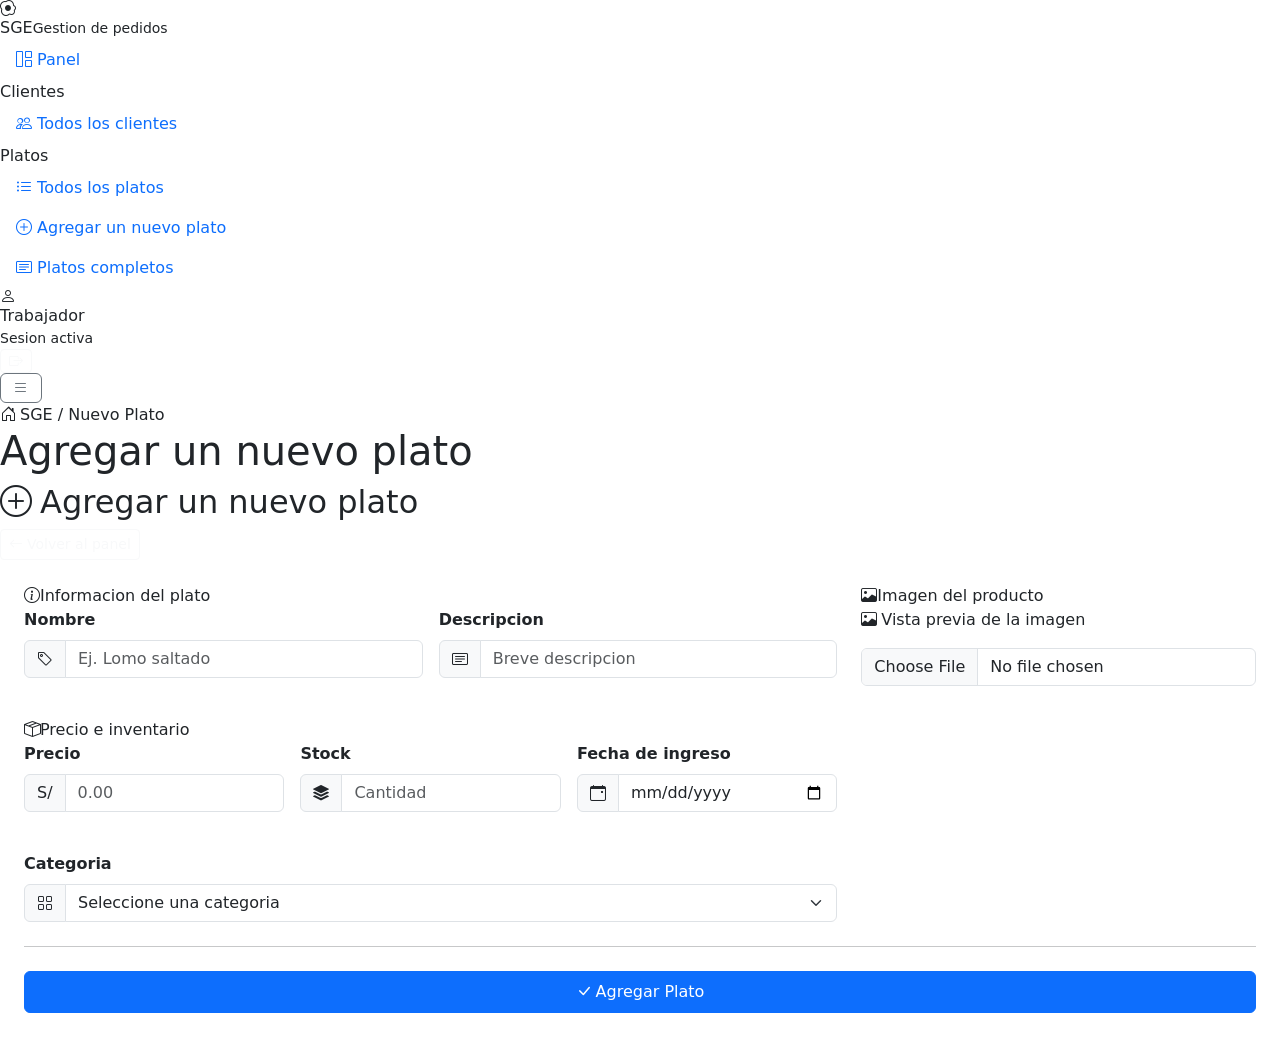
<file: src/main/resources/templates/plato-form.html>
<html xmlns:th="http://www.thymeleaf.org">
<head>
    <title>Agregar Plato</title>
    <meta charset="UTF-8">
    <meta name="viewport" content="width=device-width, initial-scale=1.0">
    <link href="https://cdn.jsdelivr.net/npm/bootstrap@5.3.3/dist/css/bootstrap.min.css" rel="stylesheet">
    <link href="https://cdn.jsdelivr.net/npm/bootstrap-icons@1.11.3/font/bootstrap-icons.min.css" rel="stylesheet">
    <link href="https://fonts.googleapis.com/css2?family=Plus+Jakarta+Sans:wght@400;500;600;700&display=swap" rel="stylesheet">
    <link rel="stylesheet" th:href="@{/css/panel-styles.css}">
</head>
<body>

    <div class="overlay-menu" id="overlay-menu" onclick="alternarMenu()"></div>

    <aside class="sidebar" id="sidebar">
        <div class="marca">
            <div class="logo"><i class="bi bi-egg-fried"></i></div>
            <div>SGE<small>Gestion de pedidos</small></div>
        </div>

        <nav class="nav flex-column">
            <a href="/trabajador/panel" class="nav-link"><i class="bi bi-grid-1x2"></i> Panel</a>

            <div class="seccion">Clientes</div>
            <a href="/cliente" class="nav-link"><i class="bi bi-people"></i> Todos los clientes</a>

            <div class="seccion">Platos</div>
            <a href="/plato" class="nav-link"><i class="bi bi-list-ul"></i> Todos los platos</a>
            <a href="/plato/nuevo" class="nav-link active"><i class="bi bi-plus-circle"></i> Agregar un nuevo plato</a>
            <a href="/pedido/platos" class="nav-link"><i class="bi bi-card-text"></i> Platos completos</a>
        </nav>

        <div class="usuario">
            <div class="avatar"><i class="bi bi-person"></i></div>
            <div class="flex-grow-1">
                <div>Trabajador</div>
                <small>Sesion activa</small>
            </div>
            <a href="/trabajador/login" class="btn btn-sm btn-outline-light" title="Cerrar sesion">
                <i class="bi bi-box-arrow-right"></i>
            </a>
        </div>
    </aside>

    <div class="contenido">
        <header class="topbar">
            <button class="btn btn-outline-secondary btn-menu" onclick="alternarMenu()" aria-label="Abrir menu"><i class="bi bi-list"></i></button>
            <div>
                <div class="migas"><i class="bi bi-house-door me-1"></i>SGE / <span>Nuevo Plato</span></div>
                <h1>Agregar un nuevo plato</h1>
            </div>
        </header>

        <main class="main-area">
            <div class="tarjeta">
                <div class="tarjeta-cabecera">
                    <h2><i class="bi bi-plus-circle me-2"></i>Agregar un nuevo plato</h2>
                    <a href="/trabajador/panel" class="btn btn-sm btn-outline-light"><i class="bi bi-arrow-left me-1"></i>Volver al panel</a>
                </div>
                <div class="p-4">

                    <form th:action="@{/plato/guardar}" th:object="${plato}" method="post" enctype="multipart/form-data">
                        <input type="hidden" th:field="*{id_plato}"/>

                        <div class="row g-4">
                            <div class="col-lg-8">
                                <div class="form-seccion"><i class="bi bi-info-circle"></i>Informacion del plato</div>
                                <div class="row g-3 mb-4">
                                    <div class="col-md-6">
                                        <label for="nombre" class="form-label fw-semibold">Nombre</label>
                                        <div class="input-group">
                                            <span class="input-group-text"><i class="bi bi-tag"></i></span>
                                            <input type="text" th:field="*{nombre}" class="form-control" id="nombre" placeholder="Ej. Lomo saltado" required>
                                        </div>
                                        <p th:if="${#fields.hasErrors('nombre')}" th:errors="*{nombre}" class="text-danger small mt-1"></p>
                                    </div>

                                    <div class="col-md-6">
                                        <label for="descripcion" class="form-label fw-semibold">Descripcion</label>
                                        <div class="input-group">
                                            <span class="input-group-text"><i class="bi bi-card-text"></i></span>
                                            <input type="text" th:field="*{descripcion}" class="form-control" id="descripcion" placeholder="Breve descripcion" required>
                                        </div>
                                        <p th:if="${#fields.hasErrors('descripcion')}" th:errors="*{descripcion}" class="text-danger small mt-1"></p>
                                    </div>
                                </div>

                                <div class="form-seccion"><i class="bi bi-box-seam"></i>Precio e inventario</div>
                                <div class="row g-3 mb-4">
                                    <div class="col-md-4">
                                        <label for="precio" class="form-label fw-semibold">Precio</label>
                                        <div class="input-group">
                                            <span class="input-group-text">S/</span>
                                            <input type="number" th:field="*{precio}" class="form-control" id="precio" min="0" step="0.01" placeholder="0.00" required>
                                        </div>
                                        <p th:if="${#fields.hasErrors('precio')}" th:errors="*{precio}" class="text-danger small mt-1"></p>
                                    </div>

                                    <div class="col-md-4">
                                        <label for="stock" class="form-label fw-semibold">Stock</label>
                                        <div class="input-group">
                                            <span class="input-group-text"><i class="bi bi-stack"></i></span>
                                            <input type="number" th:field="*{stock}" class="form-control" id="stock" placeholder="Cantidad" required>
                                        </div>
                                        <p th:if="${#fields.hasErrors('stock')}" th:errors="*{stock}" class="text-danger small mt-1"></p>
                                    </div>

                                    <div class="col-md-4">
                                        <label for="fechaIngreso" class="form-label fw-semibold">Fecha de ingreso</label>
                                        <div class="input-group">
                                            <span class="input-group-text"><i class="bi bi-calendar-event"></i></span>
                                            <input type="date" th:field="*{fechaIngreso}" class="form-control" id="fechaIngreso" required>
                                        </div>
                                        <p th:if="${#fields.hasErrors('fechaIngreso')}" th:errors="*{fechaIngreso}" class="text-danger small mt-1"></p>
                                    </div>
                                </div>

                                <div class="row g-3">
                                    <div class="col-12">
                                        <label class="form-label fw-semibold">Categoria</label>
                                        <div class="input-group">
                                            <span class="input-group-text"><i class="bi bi-grid"></i></span>
                                            <select name="id_categoria" class="form-select" required>
                                                <option value="">Seleccione una categoria</option>
                                                <option th:each="categoria : ${categorias}"
                                                        th:value="${categoria.id_categoria}"
                                                        th:text="${categoria.nombre}"
                                                        th:selected="${plato.categoria != null and plato.categoria.id_categoria == categoria.id_categoria}">
                                                </option>
                                            </select>
                                        </div>
                                    </div>
                                </div>
                            </div>

                            <div class="col-lg-4">
                                <div class="form-seccion"><i class="bi bi-image"></i>Imagen del producto</div>
                                <div class="vista-previa mb-3" id="vista-previa">
                                    <span><i class="bi bi-image me-1"></i>Vista previa de la imagen</span>
                                </div>
                                <input type="file" name="foto" accept="image/*" class="form-control" onchange="previsualizarImagen(this)">
                            </div>
                        </div>

                        <hr class="my-4">

                        <div class="d-flex gap-2">
                            <button class="btn btn-primary flex-grow-1 py-2" type="submit">
                                <i class="bi bi-check-lg me-1"></i>Agregar Plato
                            </button>
                        </div>
                    </form>

                </div>
            </div>
        </main>
    </div>

    <script src="https://cdn.jsdelivr.net/npm/bootstrap@5.3.3/dist/js/bootstrap.bundle.min.js"></script>
    <script>
        function alternarMenu() {
            document.getElementById('sidebar').classList.toggle('abierto');
            document.getElementById('overlay-menu').classList.toggle('abierto');
        }

        function previsualizarImagen(input) {
            var archivo = input.files[0];
            var cont = document.getElementById('vista-previa');
            if (!archivo) {
                cont.innerHTML = '<span><i class="bi bi-image me-1"></i>Vista previa de la imagen</span>';
                return;
            }
            var lector = new FileReader();
            lector.onload = function(e) {
                cont.innerHTML = '<img src="' + e.target.result + '" alt="Vista previa">';
            };
            lector.readAsDataURL(archivo);
        }
    </script>

</body>
</html>
</file>
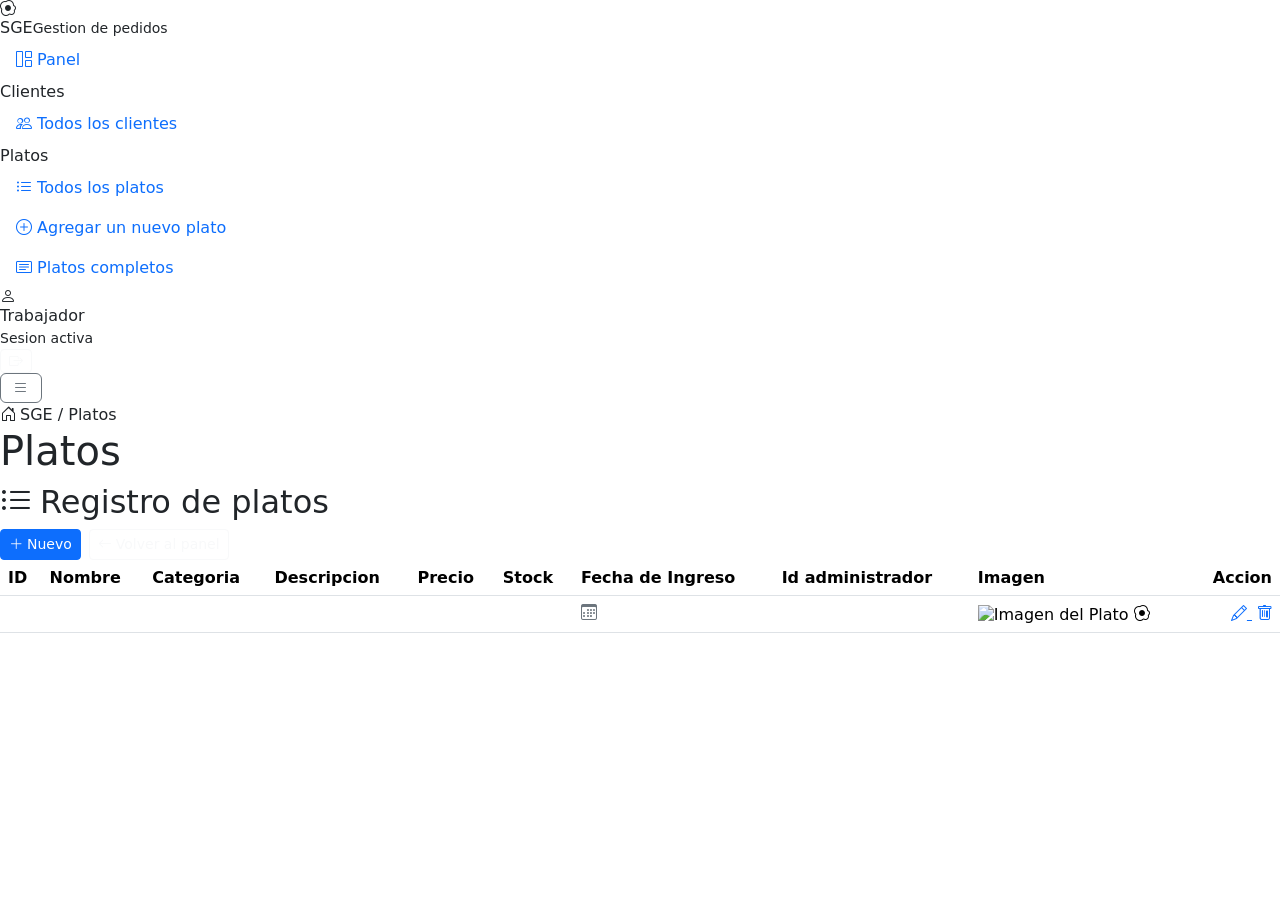
<file: src/main/resources/templates/plato-list.html>
<html xmlns:th="http://www.thymeleaf.org">
<head>
    <title>Plato Lista</title>
    <meta charset="UTF-8">
    <meta name="viewport" content="width=device-width, initial-scale=1.0">
    <link href="https://cdn.jsdelivr.net/npm/bootstrap@5.3.3/dist/css/bootstrap.min.css" rel="stylesheet">
    <link href="https://cdn.jsdelivr.net/npm/bootstrap-icons@1.11.3/font/bootstrap-icons.min.css" rel="stylesheet">
    <link href="https://fonts.googleapis.com/css2?family=Plus+Jakarta+Sans:wght@400;500;600;700&display=swap" rel="stylesheet">
    <link rel="stylesheet" th:href="@{/css/panel-styles.css}">
</head>
<body>

    <div class="overlay-menu" id="overlay-menu" onclick="alternarMenu()"></div>

    <aside class="sidebar" id="sidebar">
        <div class="marca">
            <div class="logo"><i class="bi bi-egg-fried"></i></div>
            <div>SGE<small>Gestion de pedidos</small></div>
        </div>

        <nav class="nav flex-column">
            <a href="/trabajador/panel" class="nav-link"><i class="bi bi-grid-1x2"></i> Panel</a>

            <div class="seccion">Clientes</div>
            <a href="/cliente" class="nav-link"><i class="bi bi-people"></i> Todos los clientes</a>

            <div class="seccion">Platos</div>
            <a href="/plato" class="nav-link active"><i class="bi bi-list-ul"></i> Todos los platos</a>
            <a href="/plato/nuevo" class="nav-link"><i class="bi bi-plus-circle"></i> Agregar un nuevo plato</a>
            <a href="/pedido/platos" class="nav-link"><i class="bi bi-card-text"></i> Platos completos</a>
        </nav>

        <div class="usuario">
            <div class="avatar"><i class="bi bi-person"></i></div>
            <div class="flex-grow-1">
                <div>Trabajador</div>
                <small>Sesion activa</small>
            </div>
            <a href="/trabajador/login" class="btn btn-sm btn-outline-light" title="Cerrar sesion">
                <i class="bi bi-box-arrow-right"></i>
            </a>
        </div>
    </aside>

    <div class="contenido">
        <header class="topbar">
            <button class="btn btn-outline-secondary btn-menu" onclick="alternarMenu()" aria-label="Abrir menu"><i class="bi bi-list"></i></button>
            <div>
                <div class="migas"><i class="bi bi-house-door me-1"></i>SGE / <span>Platos</span></div>
                <h1>Platos</h1>
            </div>
        </header>

        <main class="main-area">
            <div class="tarjeta">
                <div class="tarjeta-cabecera">
                    <h2><i class="bi bi-list-ul me-2"></i>Registro de platos</h2>
                    <div class="d-flex gap-2">
                        <a href="/plato/nuevo" class="btn btn-sm btn-primary"><i class="bi bi-plus-lg me-1"></i>Nuevo</a>
                        <a href="/trabajador/panel" class="btn btn-sm btn-outline-light"><i class="bi bi-arrow-left me-1"></i>Volver al panel</a>
                    </div>
                </div>
                <div class="table-responsive">
                    <table class="table table-hover tabla-sge">
                        <thead>
                            <tr>
                                <th scope="col">ID</th>
                                <th scope="col">Nombre</th>
                                <th scope="col">Categoria</th>
                                <th scope="col">Descripcion</th>
                                <th scope="col">Precio</th>
                                <th scope="col">Stock</th>
                                <th scope="col">Fecha de Ingreso</th>
                                <th scope="col">Id administrador</th>
                                <th scope="col">Imagen</th>
                                <th scope="col" class="text-end">Accion</th>
                            </tr>
                        </thead>
                        <tbody>
                            <tr th:each="item : ${platos}">
                                <td class="text-secondary" th:text="${item.plato.id_plato}"></td>
                                <td class="fw-semibold" th:text="${item.plato.nombre}"></td>
                                <td>
                                    <span class="chip chip-otro"
                                          th:text="${item.categoria != null ? item.categoria.nombre : 'Sin categoria'}">
                                    </span>
                                </td>
                                <td class="text-secondary" th:text="${item.plato.descripcion}"></td>
                                <td class="fw-semibold" th:text="'S/ ' + ${item.plato.precio}"></td>
                                <td>
                                    <span class="chip"
                                          th:classappend="${item.plato.stock < 5} ? 'chip-stock-bajo' : 'chip-stock-ok'"
                                          th:text="${item.plato.stock}">
                                    </span>
                                </td>
                                <td class="text-nowrap"><i class="bi bi-calendar3 text-secondary me-1"></i><span th:text="${item.plato.fechaIngreso}"></span></td>
                                <td class="text-secondary" th:text="${item.plato.trabajador.id_trabajador}"></td>
                                <td>
                                    <div class="miniatura">
                                        <img th:if="${item.plato.rutaImagen != null}" th:src="${item.plato.rutaImagen}" alt="Imagen del Plato">
                                        <i th:unless="${item.plato.rutaImagen != null}" class="bi bi-egg-fried"></i>
                                    </div>
                                </td>
                                <td class="text-end text-nowrap">
                                    <a class="btn-accion editar me-1"
                                       th:href="@{/plato/editar/{id}(id=${item.plato.id_plato})}"
                                       title="Editar" aria-label="Editar plato">
                                        <i class="bi bi-pencil"></i>
                                    </a>
                                    <a class="btn-accion borrar"
                                       th:href="@{/plato/eliminar/{id}(id=${item.plato.id_plato})}"
                                       title="Eliminar" aria-label="Eliminar plato"
                                       onclick="return confirm('Estas seguro que deseas eliminar?')">
                                        <i class="bi bi-trash"></i>
                                    </a>
                                </td>
                            </tr>
                        </tbody>
                    </table>
                </div>
            </div>
        </main>
    </div>

    <script src="https://cdn.jsdelivr.net/npm/bootstrap@5.3.3/dist/js/bootstrap.bundle.min.js"></script>
    <script>
        function alternarMenu() {
            document.getElementById('sidebar').classList.toggle('abierto');
            document.getElementById('overlay-menu').classList.toggle('abierto');
        }
    </script>

</body>
</html>
</file>
